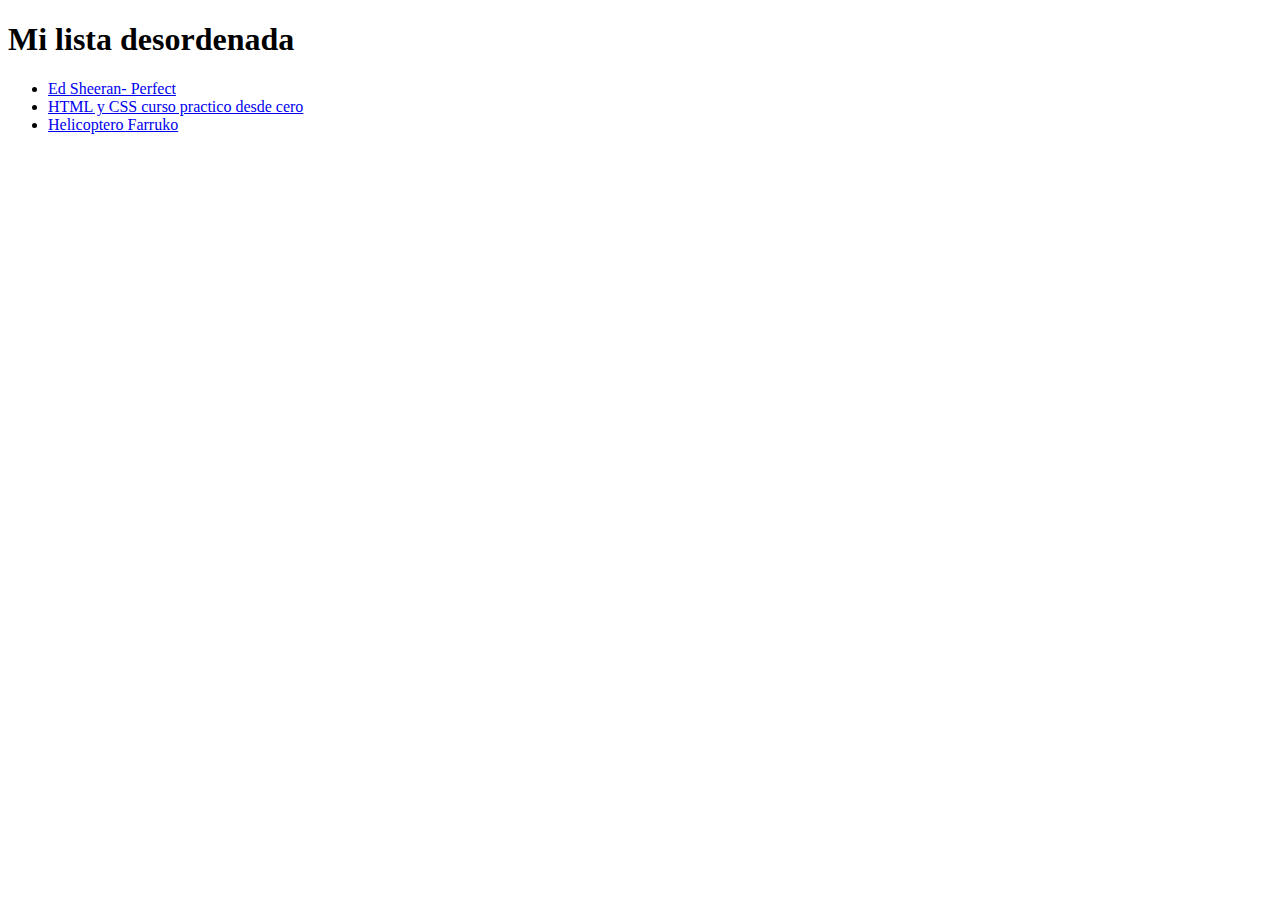
<file: index.html>
<!DOCTYPE html>
<html>
<head>
    <title> Ejercicio de introduccion a HTML en OpenBootcamp </title>
</head>
<body>
<!--
    este es mi primer comentario de dos lineas 
    Aprendiendo a documentar mi codigo en OpenBootcamp
-->

<h1>Mi lista desordenada </h1>
<ul>
    <li>
        <a  href ="https://www.youtube.com/watch?v=2Vv-BfVoq4g" > Ed Sheeran- Perfect  </a>
    </li>
    <li>
        <a  href ="https://www.youtube.com/watch?v=rr2H086z16s&list=PLPl81lqbj-4LKo66cEts5yC_AjOvqKptm" > HTML y CSS curso practico desde cero </a>
    </li>
    <li>
        <a  href ="https://www.youtube.com/watch?v=EElBN47ByF0&list=RDMMEElBN47ByF0&start_radio=1" > Helicoptero Farruko  </a>
    </li>
</ul>
</body>

</html>
</file>
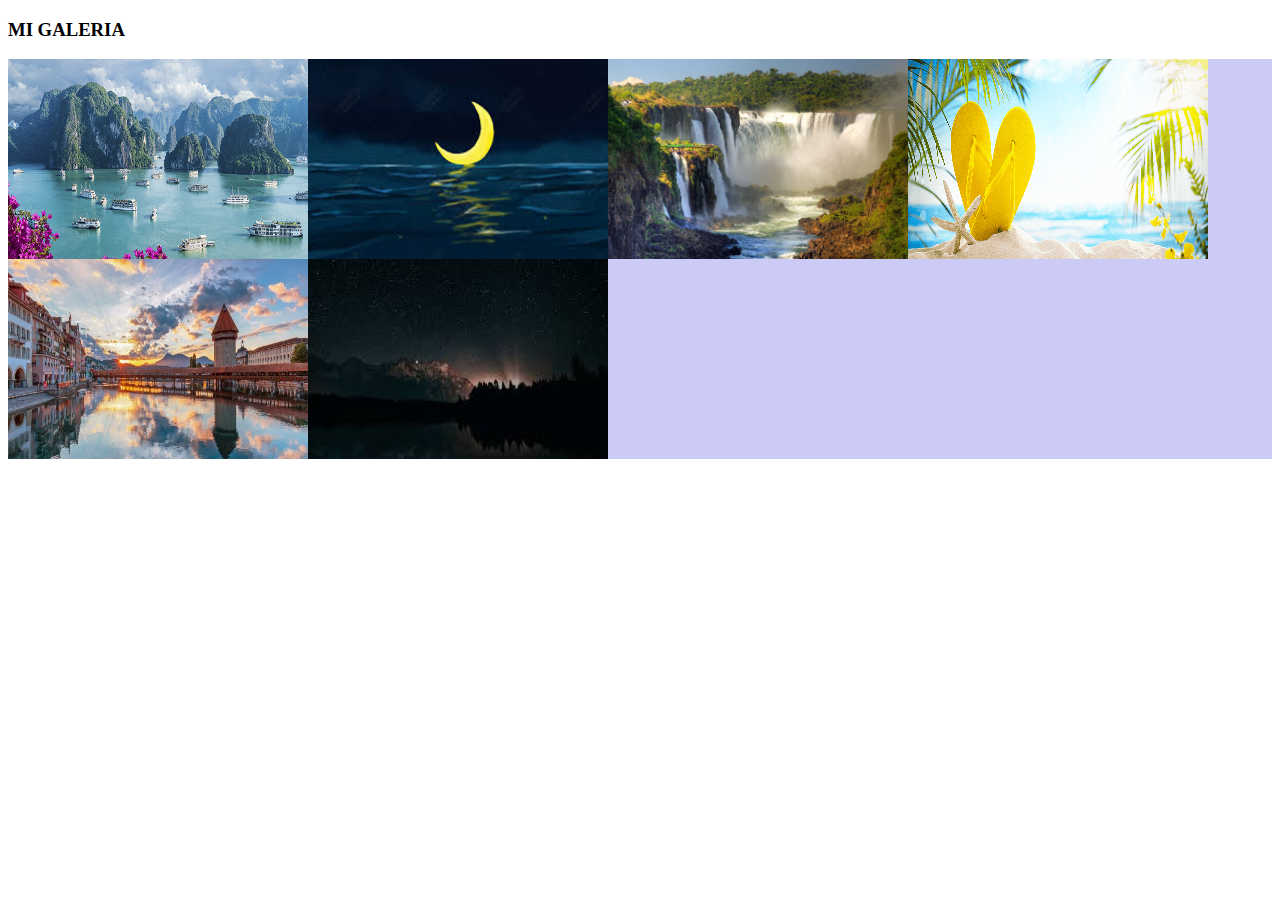
<file: disposicion.html>
<!DOCTYPE html>
<html lang="en">
<head>
    <meta charset="UTF-8">
    <meta http-equiv="X-UA-Compatible" content="IE=edge">
    <meta name="viewport" content="width=device-width, initial-scale=1.0">
    <link rel="stylesheet" href="disposicion.css">
    <title>Disposición de elementos en CSS</title>
</head>
<body>
    <h3> MI GALERIA </h3>
    <div class="flexbox">
    <img  class="galeria" src ="Multimedia/paises_005.jpg" alt ="Colores"/>
    <img  class="galeria" src="Multimedia/Luna.jfif" alt="Paisaje"/>
    <img  class="galeria" src="Multimedia/paisaje.jpg" alt="Paises"/>
    <img  class="galeria" src="Multimedia/playa.png" alt="Paises"/>
    <img  class="galeria" src="Multimedia/paises-4-min.jpg" alt="Pais"/>
    <img  class="galeria" src="Multimedia/paisajeNoche.jfif" alt="Tailandia"/>
</div>

</body>
</html>
</file>
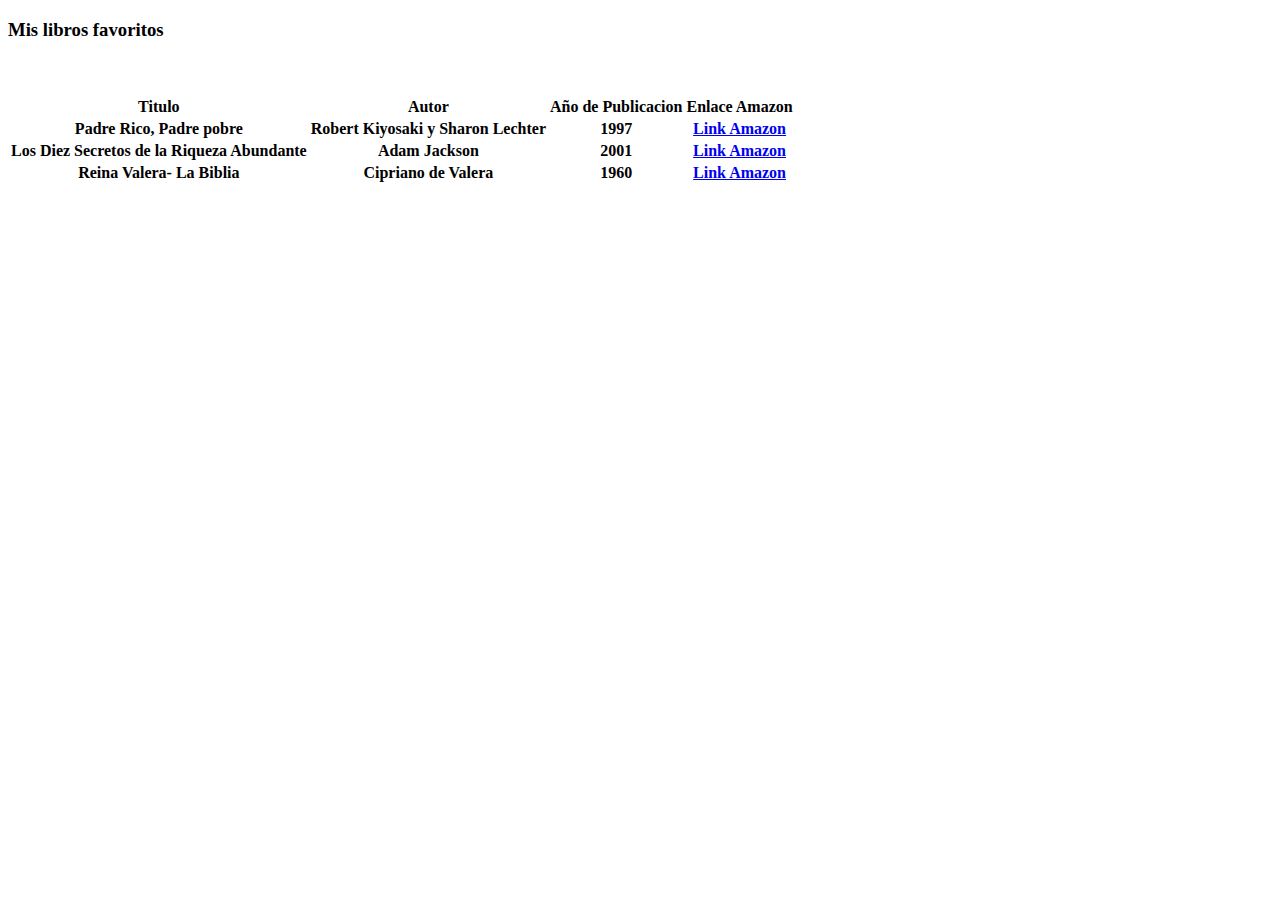
<file: ejercicio02-2.html>
<!DOCTYPE html>
<html>

<head>
    <title>Ejercicio 02/2 - Tablas en HTML</title>
</head>
<body>
    <h3> Mis libros favoritos </h3>

    <table>
        <tr>
            <th>Titulo</th>
            <th>Autor</th>
            <th>Año de Publicacion</th>
            <th>Enlace Amazon</th>
        </tr>
        <br/>
        <tr>
            <th>Padre Rico, Padre pobre</th>
            <th>Robert Kiyosaki y Sharon Lechter</th>
            <th>1997</th>
            <th><a href="https://www.amazon.es/Padre-Rico-padre-Pobre-ense%C3%B1an/dp/846633212X"> Link Amazon</a></th>
        </tr>
        <br/>
        <tr>
            <th>Los Diez Secretos de la Riqueza Abundante</th>
            <th>Adam Jackson</th>
            <th>2001</th>
            <th><a href="https://www.amazon.com/-/es/Adam-J-Jackson/dp/8478082433"> Link Amazon </a></th>

        </tr>
        <tr>
            <th>Reina Valera- La Biblia </th>
            <th>Cipriano de Valera  </th>
            <th>1960</th>
            <th><a href="https://www.amazon.com/-/es/B-H-Espa%C3%B1ol-Editorial-Staff/dp/1433607972/ref=sr_1_1?keywords=Reina+Valera+1960&qid=1654896989&sr=8-1"> Link Amazon </a></th>
        </tr>
    </table>

</body>
</html>
</file>
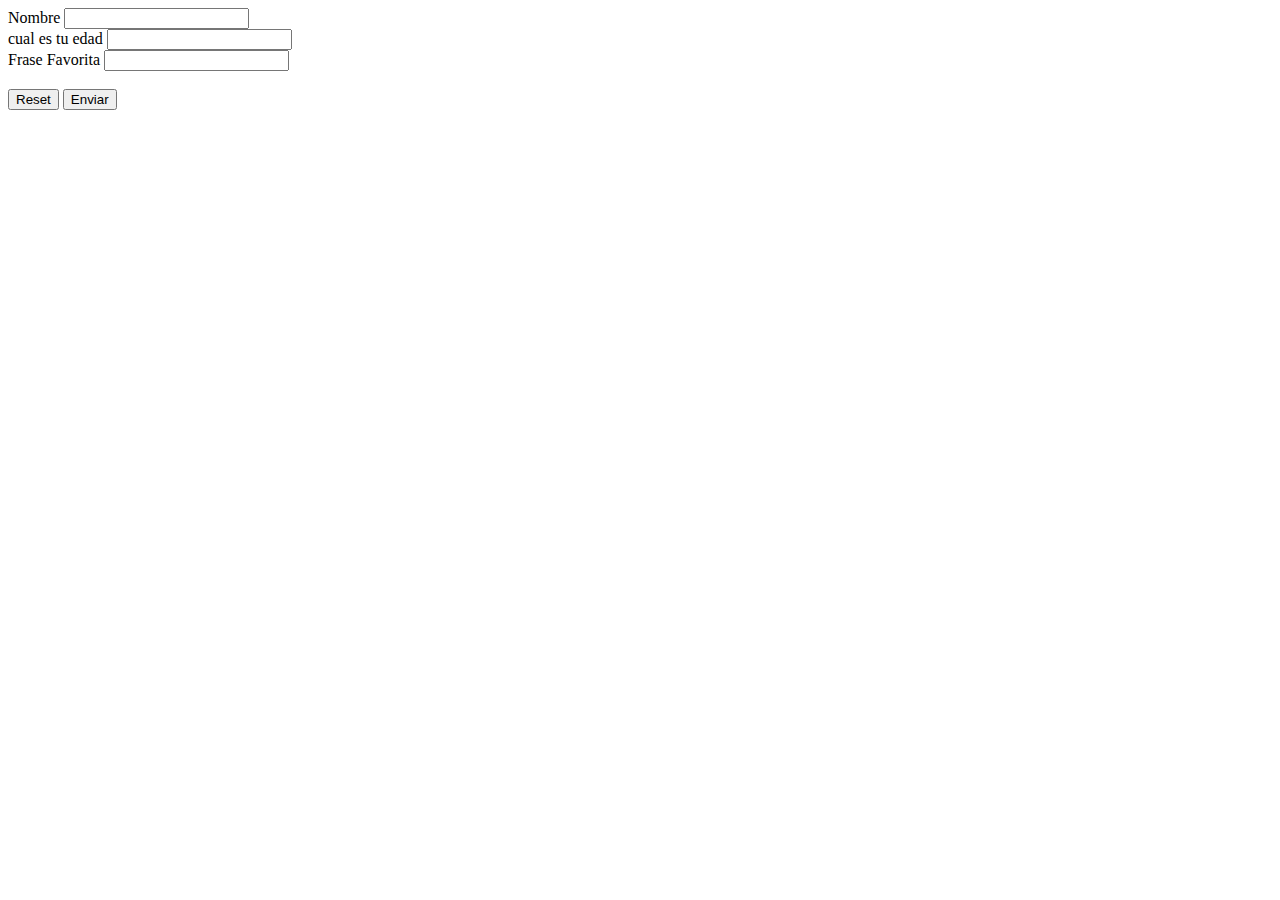
<file: ejercicio02.html>
<!DOCTYPE html>
<html>
    <head>

    </head>
    <body>

        <form action="/">
            <div>
                <label for="nombre"> Nombre  </label>
                <input type="text" name="nombre" id="nombre"/>
            </div>

            <div>
                <label for="edad"> cual es tu edad   </label>
                <input type="number" name="edad" id="edad "/>
            </div>
            <div>
                <label for="fraseFavorita"> Frase Favorita  </label>
                <input type="text" name="fraseFavorita" id="fraseFavorita"/>

            </div>
            <br>
            <button type="reset">Reset</button>
            <button type="submit">Enviar</button>  
        </form>
    </body>
</html>
</file>
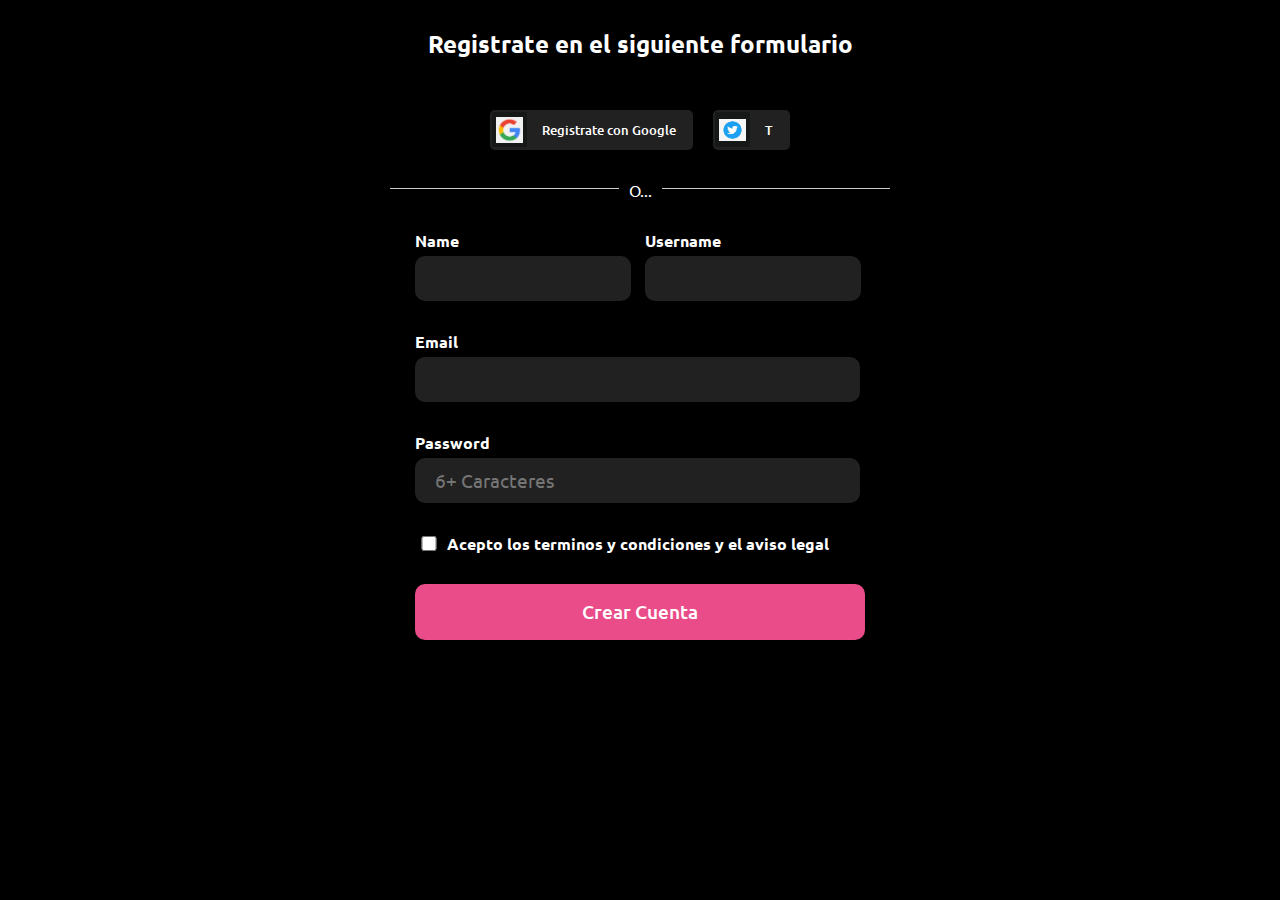
<file: formularios.html>
<!DOCTYPE html>
<html lang="en">
<head>
    <meta charset="UTF-8">
    <meta http-equiv="X-UA-Compatible" content="IE=edge">
    <meta name="viewport" content="width=device-width, initial-scale=1.0">
    <link rel="stylesheet" href="estilosFormularios.css">
    <title>Login Form</title>
</head>
<body>
    <div class="container">
        <h2> Registrate en el siguiente formulario</h2>
        <div class="buttons">
            <button class="google-btn">
                <picture>
                    <img src="./Multimedia/logoGoogle.png" alt="logo google"/>
                </picture>
                <span> Registrate con Google </span>
            </button>
            <button class="twitter-btn">
                    <picture>
                        <img src="./Multimedia/twitter.png" alt="logo twitter"/>
                    </picture>
                    <span> T </span>
                </button>
        </div>
        <div class="separador">
        <hr> 
        <span> O... </span>
        <hr>
    </div>
    <form action="" method="">
        <div class="section-inputs">
            <label for="name">
                <span>Name</span>
                <input id="name" name="name"/>
            </label>
            <label>
                <span> Username</span>
                <input id="userName" name="userName"/>
            </label>
        </div>
        <label for="email">
            <span>Email</span>
            <input id="email" name="email"/>
        </label>
        <label for="password">
            <span>Password</span>
            <input id="password" name="password" placeholder="6+ Caracteres"/>
        </label>
        <label for="checkbox" class="checkbox">
            <input type="checkbox" id="checkbox" class="checkbox"/>
            <span> Acepto los terminos y condiciones y el aviso legal</span>
        </label>
        <button type="submit" class="submit-btn"> Crear Cuenta </button>
    </form>
    </div>
</body>
</html>
</file>
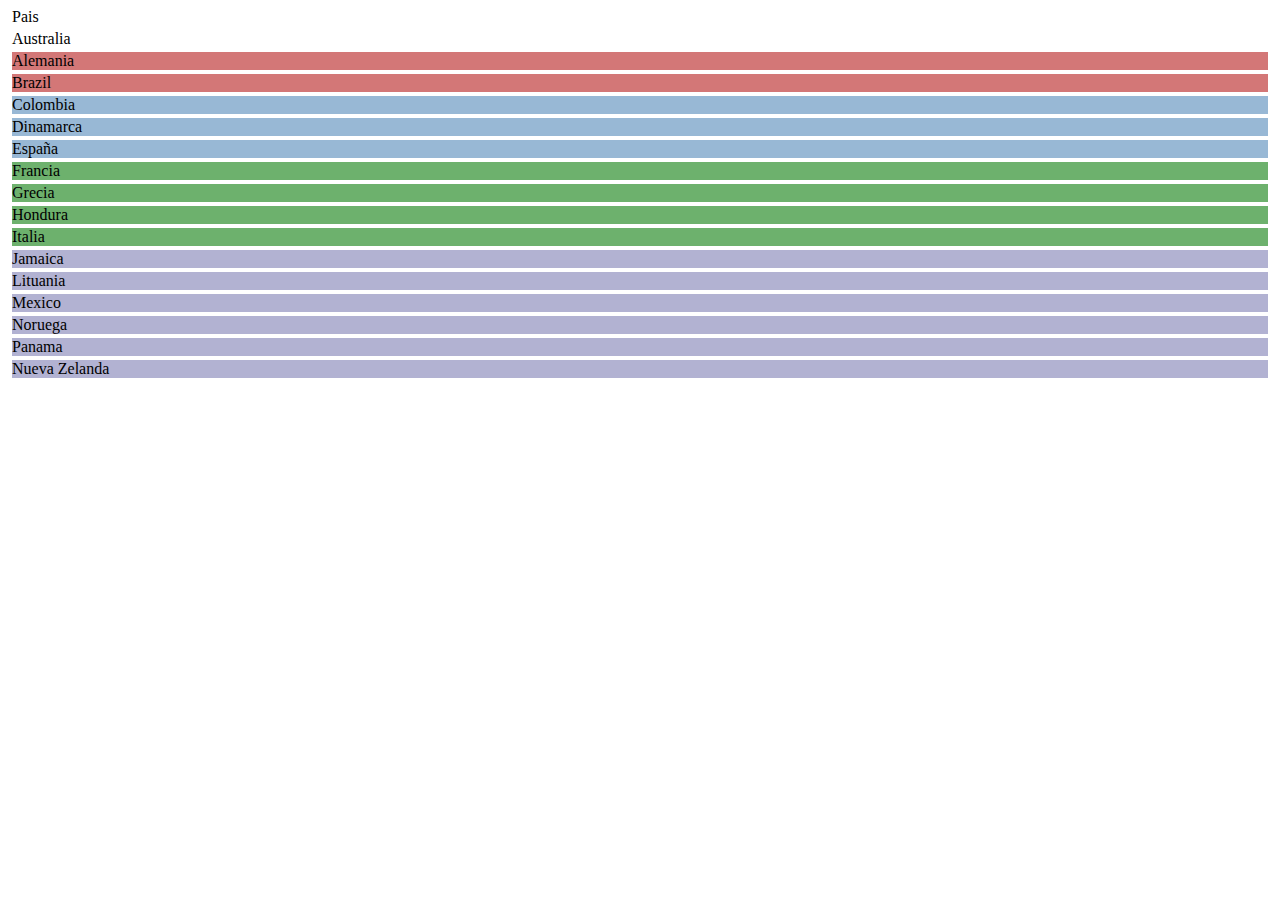
<file: Bootstrap-grid/bootstrap-grip.html>
<!DOCTYPE html>
<html lang="en">

<head>
    <meta charset="UTF-8">
    <meta http-equiv="X-UA-Compatible" content="IE=edge">
    <meta name="viewport" content="width=device-width, initial-scale=1.0">
    <link href="https://cdn.jsdelivr.net/npm/bootstrap@5.2.2/dist/css/bootstrap.min.css" rel="stylesheet" integrity="sha384-Zenh87qX5JnK2Jl0vWa8Ck2rdkQ2Bzep5IDxbcnCeuOxjzrPF/et3URy9Bv1WTRi" crossorigin="anonymous">
    <title>Sistema grid de Bootstrap</title>
    <link rel="stylesheet" href="bootstrap-grip.css">
</head>

<body>
    <div class="container">
        <div class="row">
            <div class="col-sm-6 col-md-4 col-lg-3 col-xl-2"> Pais </div>
        </div>
        <div class="row">
            <div class="col-sm-6 col-md-4 col-lg-3 col-xl-2">Australia</div>
        </div>
        <div class="row">
            <div class="col-sm">Alemania</div>
            <div class="col-sm">Brazil</div>
        </div>
        <div class="row">
            <div class="col-md">Colombia</div>
            <div class="col-md">Dinamarca</div>
            <div class="col-md">España</div>
            
        </div>
        <div class="row">
            <div class="col-lg">Francia</div>
            <div class="col-lg">Grecia</div>
            <div class="col-lg">Hondura</div>
            <div class="col-lg">Italia</div>
        </div>
        <div class="row">
            <div class="col-xl">Jamaica</div>
            <div class="col-xl">Lituania</div>
            <div class="col-xl">Mexico</div>
            <div class="col-xl">Noruega</div>
            <div class="col-xl">Panama</div>
            <div class="col-xl">Nueva Zelanda</div>
        </div>
    </div>
</body>
<script src="https://cdn.jsdelivr.net/npm/bootstrap@5.2.2/dist/js/bootstrap.bundle.min.js" integrity="sha384-OERcA2EqjJCMA+/3y+gxIOqMEjwtxJY7qPCqsdltbNJuaOe923+mo//f6V8Qbsw3" crossorigin="anonymous"></script>
</html>
</file>
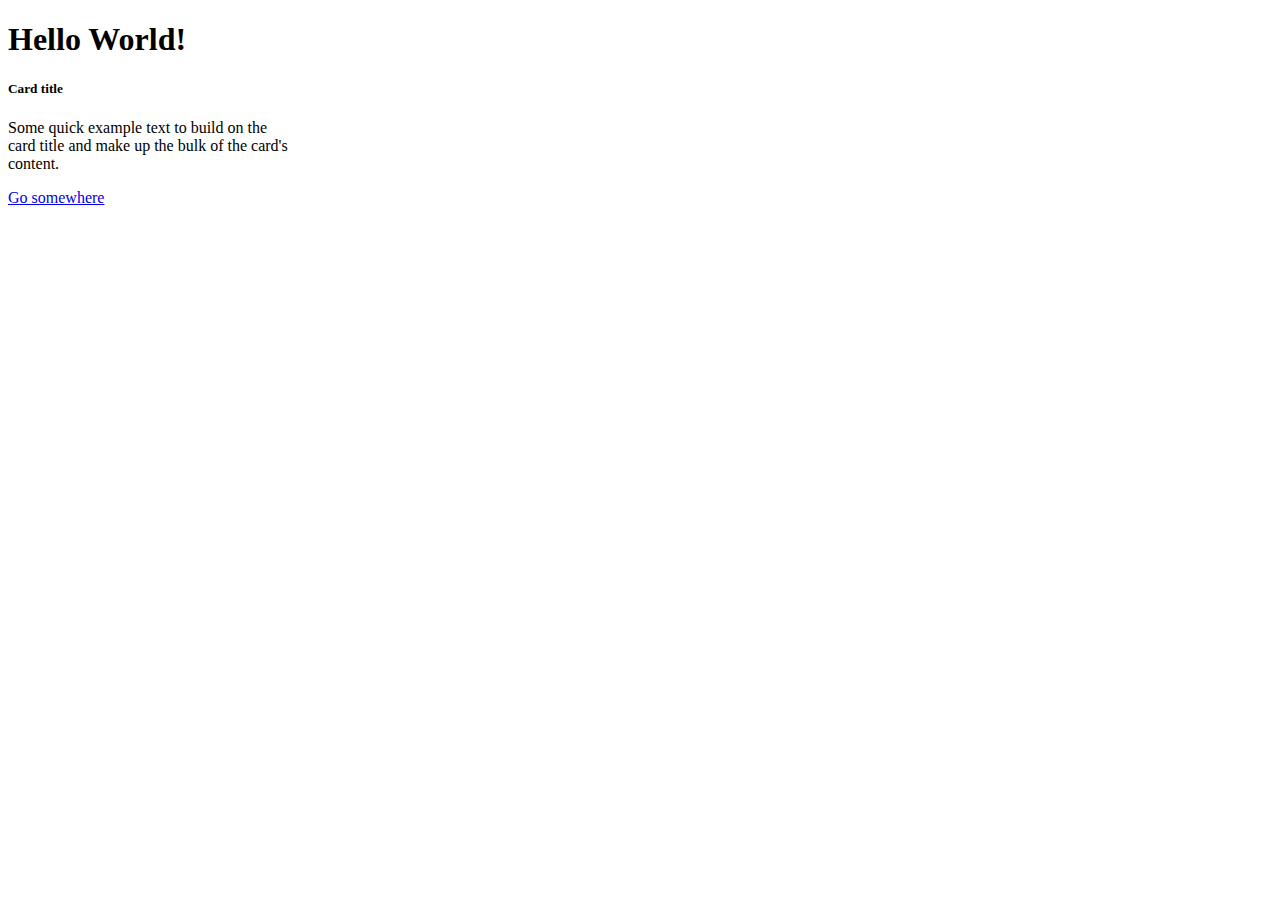
<file: bootstrap/IntroduccionBootstrap.html>
<!DOCTYPE html>
<html lang="en">

<head>
    <meta charset="UTF-8">
    <meta http-equiv="X-UA-Compatible" content="IE=edge">
    <meta name="viewport" content="width=device-width, initial-scale=1">
    <link href="https://cdn.jsdelivr.net/npm/bootstrap@5.2.1/dist/css/bootstrap.min.css" rel="stylesheet"
        integrity="sha384-iYQeCzEYFbKjA/T2uDLTpkwGzCiq6soy8tYaI1GyVh/UjpbCx/TYkiZhlZB6+fzT" crossorigin="anonymous">
    <title>Introducción a Bootstrap</title>
</head>

<body>
    <div>
        <h1>Hello World!</h1>

    </div>

    <div class="card" style="width: 18rem;">
            <div class="card-body">
            <h5 class="card-title">Card title</h5>
            <p class="card-text">Some quick example text to build on the card title and make up the bulk of the card's
                content.</p>
            <a href="#" class="btn btn-primary">Go somewhere</a>
        </div>
    </div>
    <script src="https://cdn.jsdelivr.net/npm/bootstrap@5.2.1/dist/js/bootstrap.bundle.min.js"
        integrity="sha384-u1OknCvxWvY5kfmNBILK2hRnQC3Pr17a+RTT6rIHI7NnikvbZlHgTPOOmMi466C8"
        crossorigin="anonymous"></script>
</body>

</html>
</file>
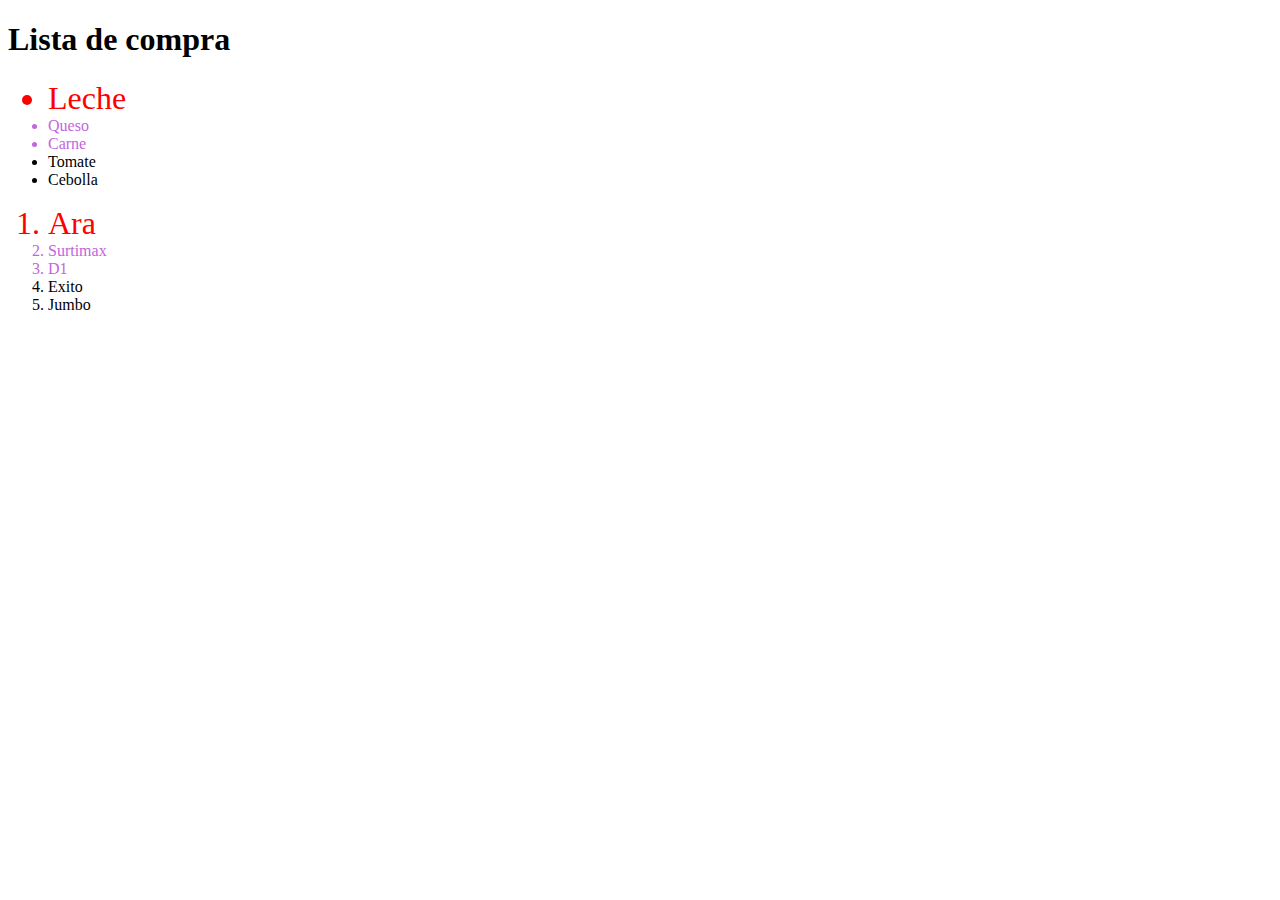
<file: css/selectoresCSS.html>
<!DOCTYPE html>
<html lang="en">
<head>
    <meta charset="UTF-8">
    <meta http-equiv="X-UA-Compatible" content="IE=edge">
    <meta name="viewport" content="width=device-width, initial-scale=1.0">
    <title>Ganando precisión con los selectores en CSS</title>
    <link rel="stylesheet" href="selectores.css">
</head>
<body>
    <h1 id="titulo" class="encaezado"> Lista de compra </h1>

    <ul>
        <li id="elemento-1"> Leche </li>
        <li id="elemento-2"> Queso</li>
        <li id="elemento-3"> Carne</li>
        <li id="elemento-4"> Tomate </li>
        <li id="elemento-5"> Cebolla</li>
    </ul>
    <ol>
        <li id="elemento-1">Ara</li>
        <li id="elemento-2">Surtimax</li>
        <li id="elemento-3"> D1 </li>
        <li id="elemento-4"> Exito </li>
        <li id="elemento-5"> Jumbo </li>
    </ol>
</body>
</html>
</file>
<file: disposicion.css>
.flexbox{
    display: flex;
    flex-wrap: wrap;        
    background-color: rgb(203, 203, 245);        
}

.galeria{
    width  : 300px;
    height: 200px;
    }
</file>
<file: estilosFormularios.css>
@import url('https://fonts.googleapis.com/css2?family=Ubuntu:wght@300;400;500;700&display=swap');

* {
    font-family: 'Ubuntu', sans-serif;
}

body {
    background: black;
    color: white;
}

.container{
    margin: auto;
    display: flex;
    flex-direction: column;
    align-items: center;
    justify-content: center;
    gap: 30px;
    width: 450px;
}

.buttons{
    align-items: flex-start;
    display: flex;
    gap: 20px;
}

.google-btn{
    background-color:#212121;
    border: none;
    border-radius: 5px;
    height: 40px;
    display: flex;
    align-items: center;
    padding: 2px;
    cursor: pointer;
}

.google-btn:hover{
    opacity: 0.75;
}

.google-btn picture {
    width: 35px;
    height: 35px;
    background-color: #161717;
    border-radius: 2px;
    display: flex;
    align-items: center;
    justify-content: center;
}

.google-btn picture img {
    width: 75%;
}

.google-btn span {
    color: white;
    font-weight: 500;
    padding: 15px;
}

.twitter-btn{
    background-color:#212121;
    border: none;
    border-radius: 5px;
    height: 40px;
    display: flex;
    align-items: center;
    padding: 2px;
    cursor: pointer;
}

.twitter-btn:hover{
    opacity: 0.75;
}

.twitter-btn picture {
    width: 35px;
    height: 35px;
    background-color: #161717;
    border-radius: 2px;
    display: flex;
    align-items: center;
    justify-content: center;
}

.twitter-btn picture img {
    width: 75%;
}

.twitter-btn span {
    color: white;
    font-weight: 500;
    padding: 15px;
}

.separador{
    display: flex;
    width: 500px;
    gap: 10px;
    }

.separador hr {
    flex-grow: 1;
    border: none;
    border-top: 1px solid #ccc;
    flex-direction: column;
    flex-wrap: wrap;
}

.separador span {
    color: white;
    flex-direction: column;
}

.section-inputs {
    display: flex;
    gap: 10px;
    width: 100%;
}

form {
    display: flex;
    flex-direction: column;
    align-items: stretch;
    gap: 30px;
}

label {
    display: flex;
    flex-direction: column;
    gap: 5px;
}

label span {
    font-weight: 700;
}

.section-inputs label input {
    width: 80%;
    background-color: #212121;
    border: none;
    padding: 10px 20px;
    border-radius: 10px;
    outline: none;
    font-size: 14pt;
}
label input {
    width: 90%;
    color: white;
    background-color: #212121;
    border: none;
    padding: 10px 20px;
    border-radius: 10px;
    outline: none;
    font-size: 14pt;
    transition: background-color 0.2s, border 0.2s, box-shadow 0.2s;
}

label input:hover {
    background-color: #454045;
    border: solid 1px #f3f3f4;
    box-shadow: 0 0 4px #eb50ffbc;
}
label input:focus {
    background-color: #454045;
    border: solid 1px #f3f3f4;
    box-shadow: 0 0 4px #eb50ffbc;
}

.checkbox {
    display: flex;
    flex-direction: row;
    }

.checkbox input[type="checkbox"] {
    width: 20px;
}

.checkbox-label span {
    font-weight: 400;
}

.submit-btn {
    background-color: #EA4C89;
    color: white;
    font-weight: 500;
    font-size: 14pt;
    text-align: center;
    padding: 15px;
    border: none;
    border-radius: 10px;
    cursor: pointer;
}

.submit-btn:hover {
    opacity: 0.75;
}
</file>
<file: css/selectores.css>
#elemento-1{
    color: red;
    font-size: 2rem;
}

#elemento-2, #elemento-3{
    color: #c265de;
}
</file>
